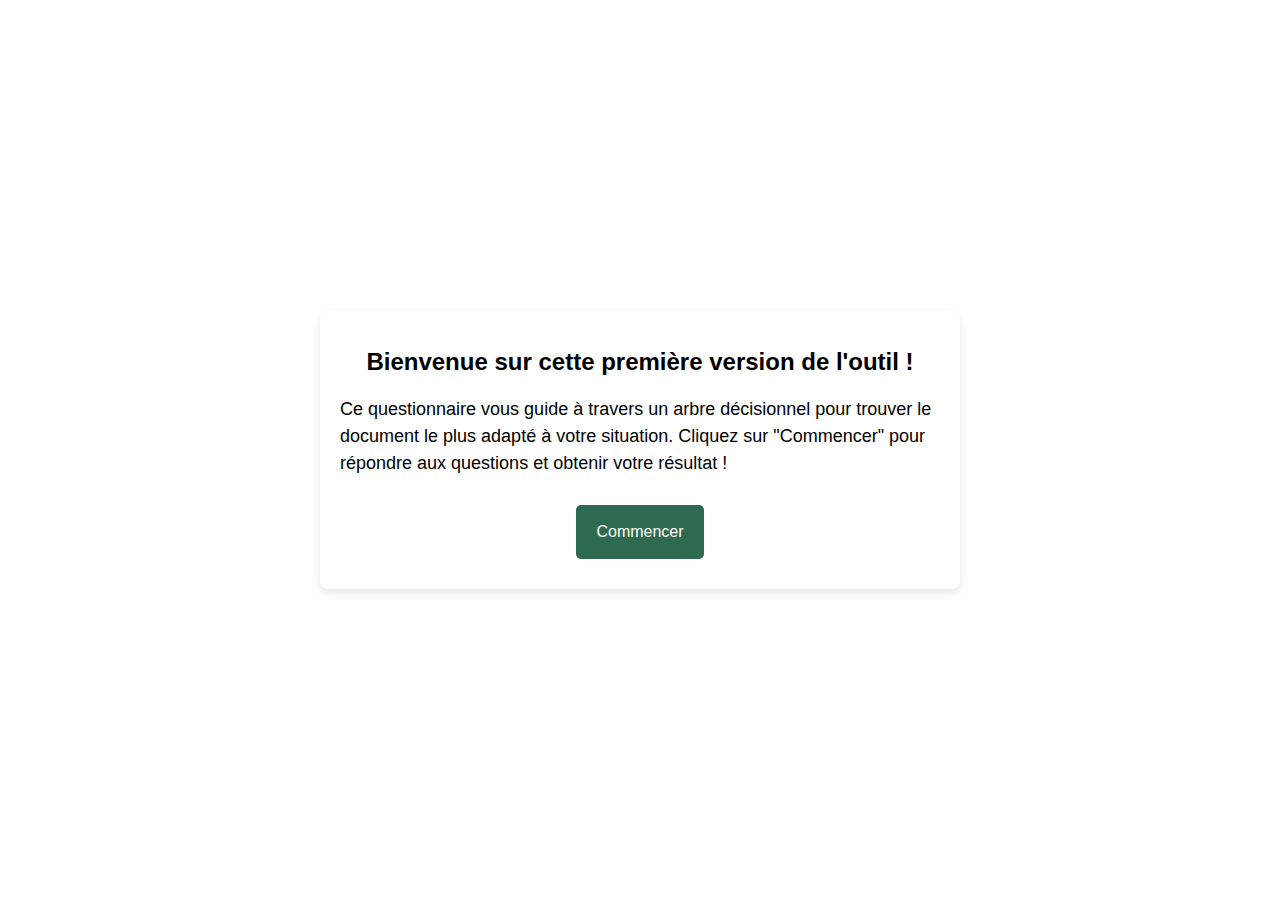
<file: questionnaire.html>
<!DOCTYPE html>
<html lang="fr">
<head>
  <meta charset="UTF-8">
  <meta name="viewport" content="width=device-width, initial-scale=1.0">
  <title>Questionnaire interactif</title>
  <link rel="stylesheet" href="styles.css"> <!-- Lien vers le fichier CSS -->
</head>
<body>
  <!-- Page d'accueil -->
  <div id="main-container">
    <h1>Bienvenue sur cette première version de l'outil !</h1>
    <p>
      Ce questionnaire vous guide à travers un arbre décisionnel pour trouver le document le plus adapté à votre situation. 
      Cliquez sur "Commencer" pour répondre aux questions et obtenir votre résultat !
    </p>
    <button class="btn" onclick="startQuestionnaire()">Commencer</button>
  </div>
  
  <!-- Conteneur des questions -->
  <div id="question-container" style="display: none;"></div>
  
  <script src="script.js"></script> <!-- Lien vers le fichier JavaScript -->
</body>
</html>
</file>
<file: styles.css>
body {
  font-family: Arial, sans-serif;
  margin: 0;
  padding: 0;
  background-color: white;
  display: flex;
  justify-content: center;
  align-items: center;
  flex-direction: column; /* Ajouté pour afficher la barre de progression en haut */
  min-height: 100vh;
}

#main-container, #question-container {
  text-align: center;
  max-width: 600px;
  margin: 0 auto;
  padding: 20px;
  background: white;
  border-radius: 8px;
  box-shadow: 0 4px 10px rgba(0, 0, 0, 0.1);
}

h1 {
  font-size: 24px;
  margin-bottom: 20px;
}

p {
  font-size: 18px;
  line-height: 1.5;
  text-align: center;
}

.btn {
  display: inline-block;
  padding: 15px 20px;
  font-size: 16px;
  margin: 10px;
  border: none;
  border-radius: 5px;
  cursor: pointer;
  background-color: #2d6a4f; /* Vert foncé */
  color: white;
  text-align: center;
  line-height: 1.5;
  transition: background 0.3s;
}

.btn:hover {
  background-color: #1b3c2f; /* Vert encore plus foncé au survol */
}

.links-container {
  margin-top: 20px;
}

.link-btn {
  display: inline-block;
  padding: 10px 15px;
  font-size: 16px;
  margin: 10px;
  border: none;
  border-radius: 5px;
  background-color: #2d6a4f; /* Vert foncé */
  color: white;
  text-align: center;
  text-decoration: none;
  transition: background 0.3s;
}

.link-btn:hover {
  background-color: #1b3c2f; /* Vert encore plus foncé au survol */
}

.result-block {
  background-color: #e9f5f2; /* Couleur de fond légère pour les résultats */
  padding: 20px;
  margin-bottom: 20px;
  border-radius: 8px;
  box-shadow: 0 2px 5px rgba(0, 0, 0, 0.1);
}

.informative-block {
  background-color: #e9f5f2; /* Couleur de fond légère pour l'informatif */
  padding: 20px;
  margin-bottom: 20px;
  border-radius: 8px;
  box-shadow: 0 2px 5px rgba(0, 0, 0, 0.1);
}

.restart-block {
  text-align: center;
}

.additional-info {
  background-color: #e0f7e0; 
  padding: 20px;
  margin-bottom: 20px;
  border-radius: 8px;
  box-shadow: 0 2px 5px rgba(0, 0, 0, 0.1);
  font-size: 16px;
  color: #333;
}
/* Style pour l'icône d'aide */
.help-icon {
  background-color: #e9f5f2;
  color: #2d6a4f;
  border-radius: 50%;
  padding: 2px 4px; /* Augmenter la taille de l'icône */
  font-size: 16px; /* Augmenter la taille du texte de l'icône */
  cursor: pointer;
  margin-left: 10px;
  position: relative;  /* Nécessaire pour que la bulle d'aide soit positionnée par rapport à l'icône */
}

/* Style pour la bulle d'aide */
.tooltip {
  position: absolute;
  background-color: #1b3c2f;
  color: white;
  padding: 15px; /* Augmenter l'espace interne de la bulle */
  border-radius: 8px; /* Adoucir les coins de la bulle */
  font-size: 14px; /* Augmenter la taille du texte */
  white-space: normal; /* Permettre au texte de s'enrouler */
  z-index: 10;
  top: 30px;
  left: 0;
  width: max-content; /* Adapter la largeur en fonction du contenu */
  max-width: 300px; /* Limiter la largeur de la bulle pour éviter un texte trop long sur un seul ligne */
  display: none;  /* Cachée par défaut */
  flex-direction: row;
  align-items: center;
  box-shadow: 0 4px 8px rgba(0, 0, 0, 0.5); /* Ajouter une ombre portée pour plus de lisibilité */
}

/* Style pour l'image dans la bulle */
.tooltip-image {
  width: 100px; /* Augmenter la taille de l'image */
  height: 100px; /* Augmenter la taille de l'image */
  margin-right: 12px; /* Augmenter l'espace entre l'image et le texte */
}

/* Style pour le texte dans la bulle */
.tooltip span {
  word-wrap: break-word; /* Permettre de couper le texte si nécessaire */
  white-space: normal; /* Autoriser le texte à se décomposer sur plusieurs lignes */
  overflow: visible; /* S'assurer que le texte ne sera pas coupé */
}

/* Afficher la bulle au survol de l'icône */
.help-icon:hover .tooltip {
  display: flex; /* Utilisation de 'flex' pour aligner l'image et le texte dans la bulle */
}

#main-container-intro {
  background-color: white;
  width: 90%;
  height: auto; /* Ajuste automatiquement la hauteur au contenu */
  padding: 20px; /* Ajoute un espace autour du texte pour la lisibilité */
  font-size: 1.2rem; /* Augmente légèrement la taille du texte pour la rendre plus visible */
  line-height: 2.5; /* Ajoute de l'espacement entre les lignes pour une meilleure lisibilité */
  margin: 0 auto; /* Centre le conteneur si une largeur spécifique est ajoutée plus tard */
  box-sizing: border-box; /* Inclut le padding dans la largeur totale */
  position: relative; /* Nécessaire pour positionner l'image à l'intérieur */
}

#image1 {
  position: absolute; /* Permet de positionner l'image dans un coin */
  top: 10px; /* Distance par rapport au haut du conteneur */
  right: 30px; /* Distance par rapport au côté droit du conteneur */
  width: 300px; /* Ajuste la largeur de l'image */
  height: auto; /* Garde les proportions de l'image */
  border-radius: 5px; /* Ajoute des coins légèrement arrondis (optionnel) */
}

#image2 {
  position: absolute;
  bottom: 10px; /* Distance par rapport au bas */
  left: 10px; /* Distance par rapport à la gauche */
  width: 300px; /* Ajuste la taille de l'image */
  height: auto;
  border-radius: 5px;
}

p {
  text-align: left;
}

sup {
  text-align: left;
  font-size: 0.8em; /* Réduit la taille de l'exposant */
  color: #555; /* Donne une couleur légèrement différente */
}

footer p {
  font-size: 0.9rem; /* Texte des notes légèrement plus petit */
  margin: 10px 0; /* Ajoute un peu d'espacement entre les notes */
}

footer p strong {
  color: #333; /* Numéro de la note plus visible */
  font-weight: bold;
}
</file>
